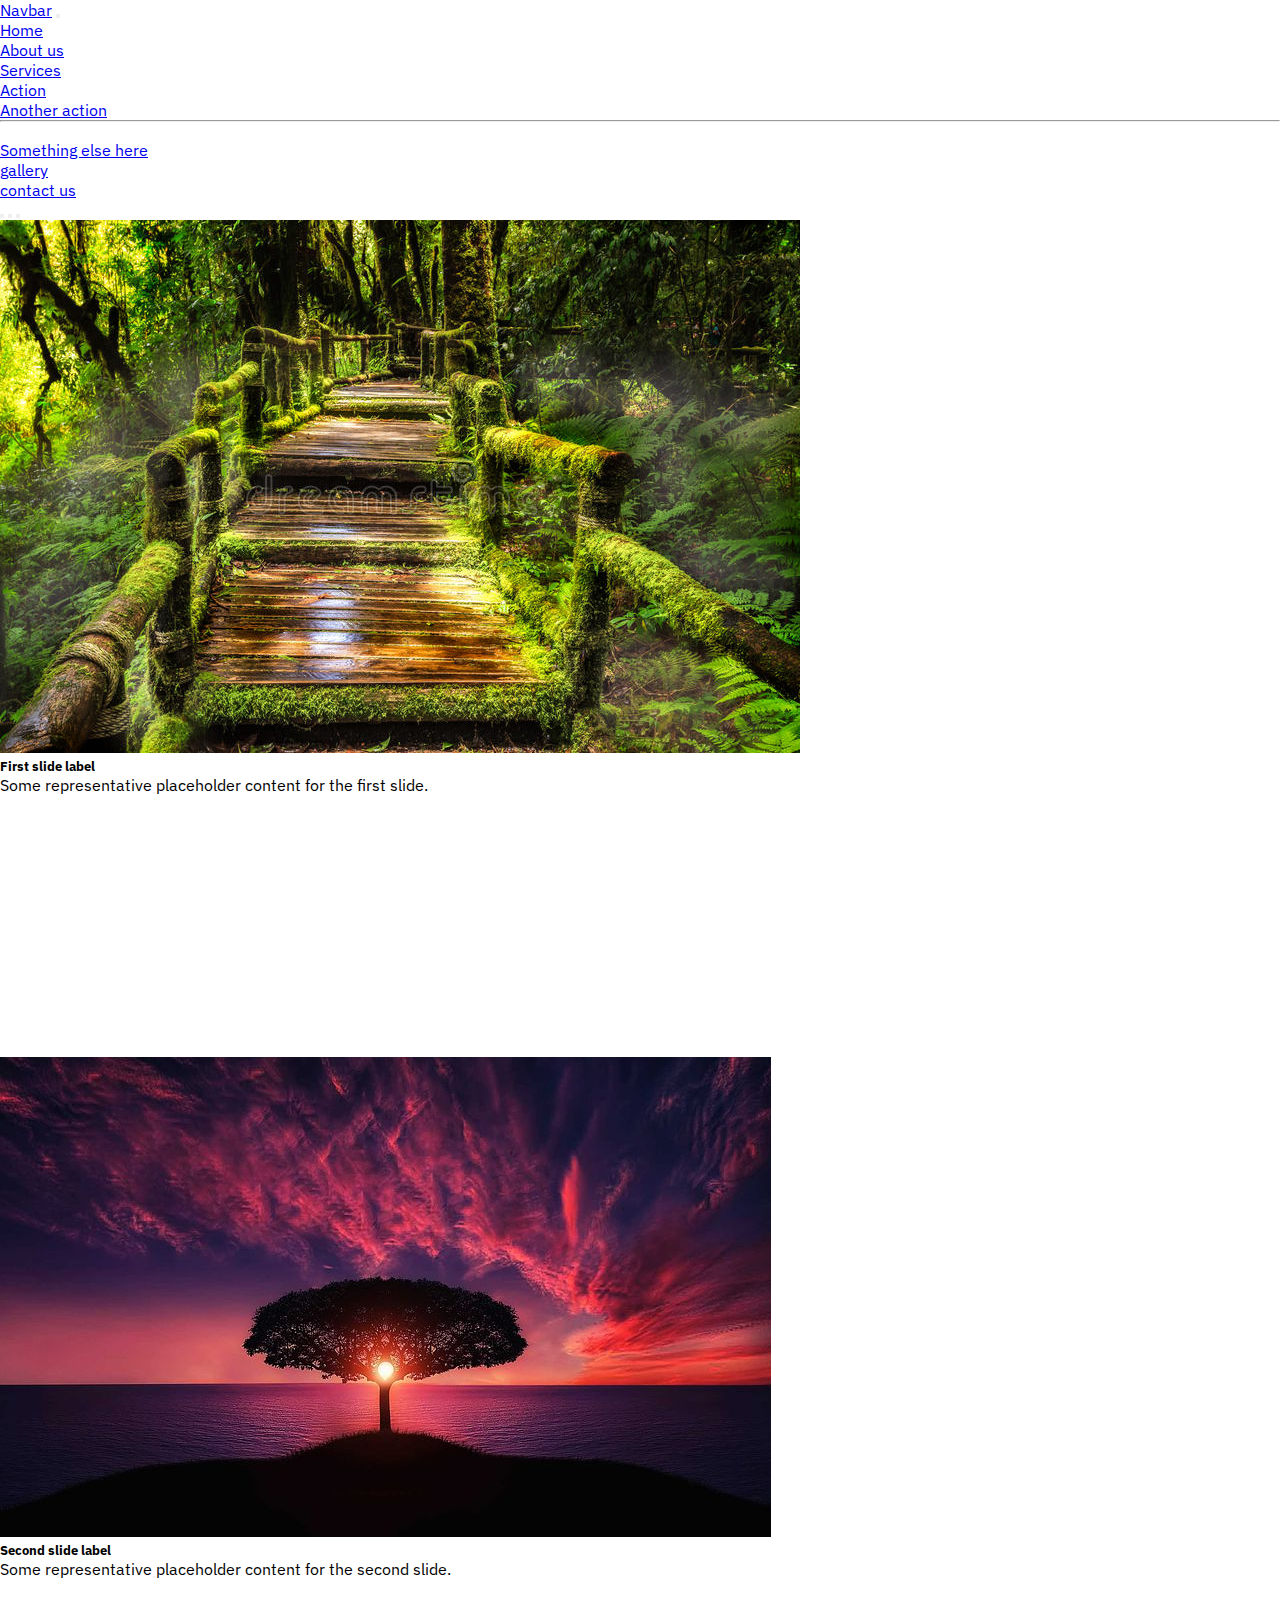
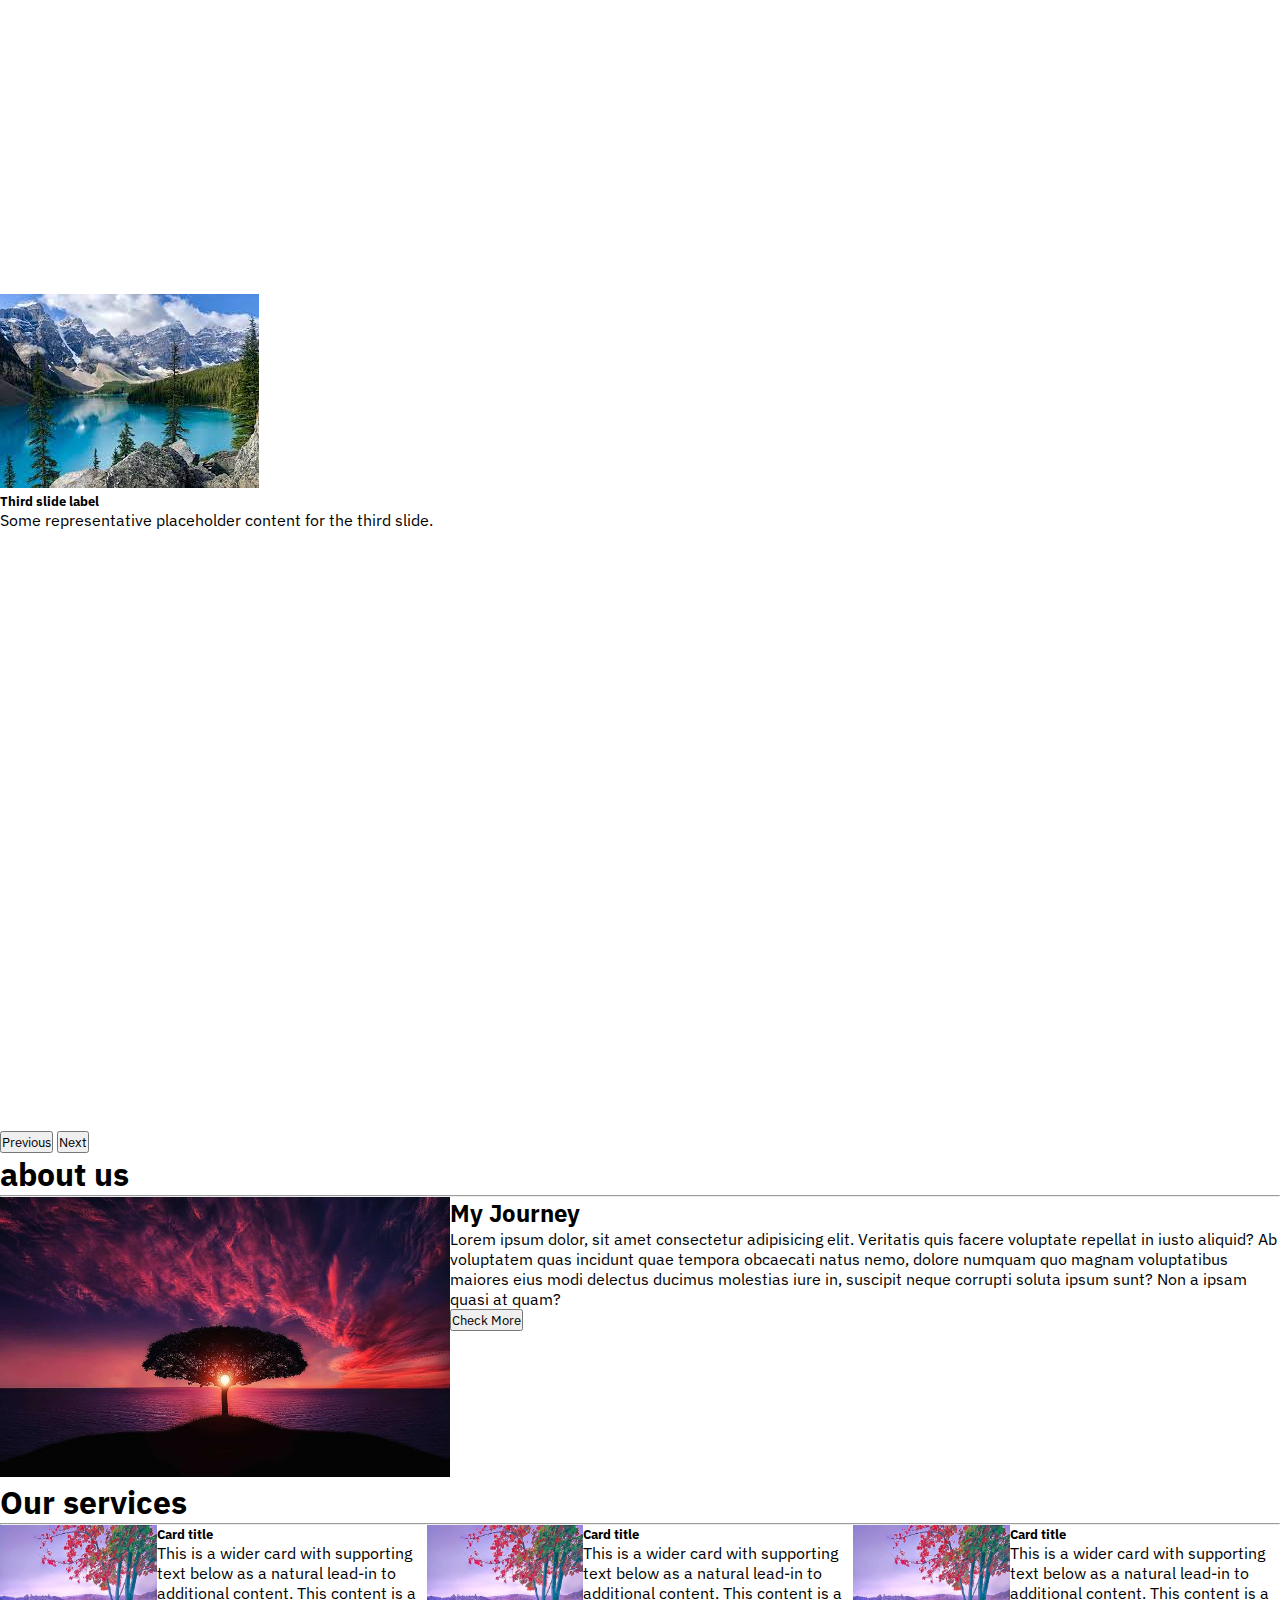
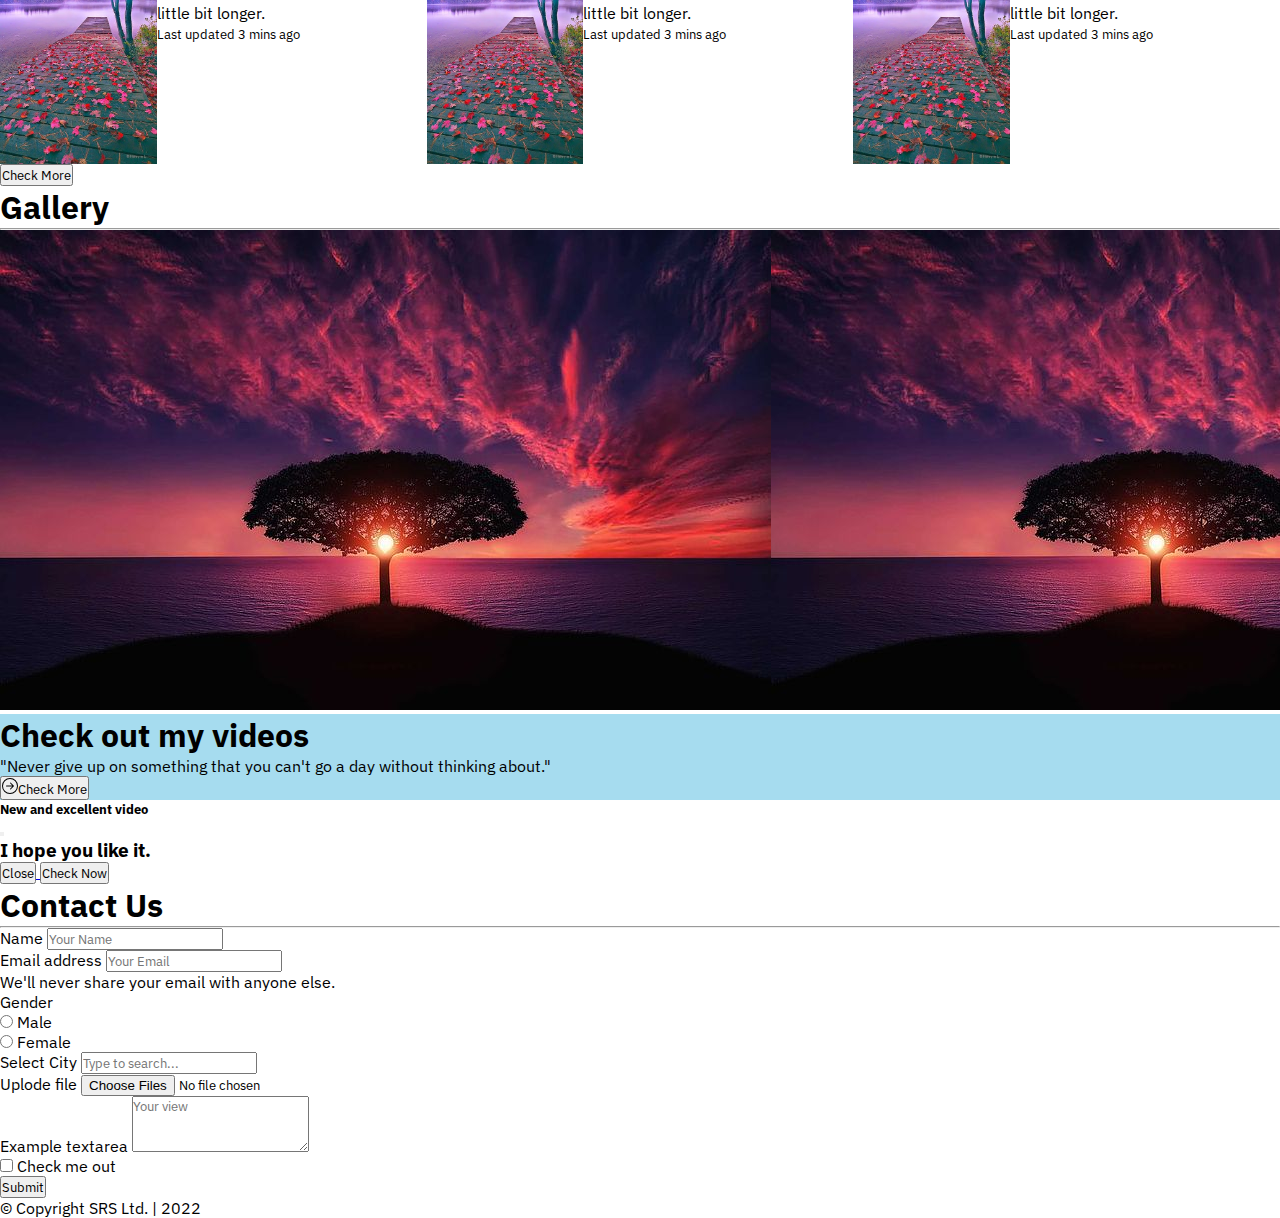
<file: index.html>
<!DOCTYPE html>
<html lang="en">

<head>
    <meta charset="UTF-8">
    <meta http-equiv="X-UA-Compatible" content="IE=edge">
    <meta name="viewport" content="width=device-width, initial-scale=1.0">
    <title>B5</title>
    <!-- css -->
    <link rel="stylesheet" href="css/style.css">
    <!-- Bootstrap CSS -->
    <link href="https://cdn.jsdelivr.net/npm/bootstrap@5.1.3/dist/css/bootstrap.min.css" rel="stylesheet"
        integrity="sha384-1BmE4kWBq78iYhFldvKuhfTAU6auU8tT94WrHftjDbrCEXSU1oBoqyl2QvZ6jIW3" crossorigin="anonymous">
    <!-- google-font -->
    <link rel="preconnect" href="https://fonts.googleapis.com">
    <link rel="preconnect" href="https://fonts.gstatic.com" crossorigin>
    <link href="https://fonts.googleapis.com/css2?family=IBM+Plex+Sans&family=Open+Sans&display=swap" rel="stylesheet">

</head>

<body>
    <nav class="navbar navbar-expand-lg navbar-light bg-light">
        <div class="container-fluid">
            <a class="navbar-brand text-capitalize" href="#">Navbar</a>
            <button class="navbar-toggler" type="button" data-bs-toggle="collapse"
                data-bs-target="#navbarSupportedContent" aria-controls="navbarSupportedContent" aria-expanded="false"
                aria-label="Toggle navigation">
                <span class="navbar-toggler-icon"></span>
            </button>
            <div class="collapse navbar-collapse" id="navbarSupportedContent">
                <ul class="navbar-nav ms-auto mb-2 mb-lg-0">
                    <li class="nav-item">
                        <a class="nav-link active" aria-current="page" href="index.html">Home</a>
                    </li>
                    <li class="nav-item">
                        <a class="nav-link text-capitalize" href="about.html">About us</a>
                    </li>
                    <li class="nav-item dropdown">
                        <a class="nav-link dropdown-toggle" href="#" id="navbarDropdown" role="button"
                            data-bs-toggle="dropdown" aria-expanded="false">
                            Services
                        </a>
                        <ul class="dropdown-menu" aria-labelledby="navbarDropdown">
                            <li><a class="dropdown-item" href="#">Action</a></li>
                            <li><a class="dropdown-item" href="#">Another action</a></li>
                            <li>
                                <hr class="dropdown-divider">
                            </li>
                            <li><a class="dropdown-item" href="#">Something else here</a></li>
                        </ul>
                    </li>
                    <li class="nav-item">
                        <a class="nav-link text-capitalize" href="gallery.html">gallery</a>
                    </li>
                    <li class="nav-item">
                        <a class="nav-link text-capitalize" href="contact.html">contact us</a>
                    </li>
                    <!-- <li class="nav-item">
                <a class="nav-link disabled">Disabled</a>
              </li> -->
                </ul>
                <!-- <form class="d-flex">
              <input class="form-control me-2" type="search" placeholder="Search" aria-label="Search">
              <button class="btn btn-outline-success" type="submit">Search</button>
            </form> -->
            </div>
        </div>
    </nav>

    <header>
        <div id="carouselExampleCaptions" class="carousel slide" data-bs-ride="carousel">
            <div class="carousel-indicators">
                <button type="button" data-bs-target="#carouselExampleCaptions" data-bs-slide-to="0" class="active"
                    aria-current="true" aria-label="Slide 1"></button>
                <button type="button" data-bs-target="#carouselExampleCaptions" data-bs-slide-to="1"
                    aria-label="Slide 2"></button>
                <button type="button" data-bs-target="#carouselExampleCaptions" data-bs-slide-to="2"
                    aria-label="Slide 3"></button>
            </div>
            <div class="carousel-inner">
                <div class="carousel-item active">
                    <img src="images/nature1.jpg" class="d-block w-100" alt="...">
                    <div class="carousel-caption d-md-block">
                        <h5>First slide label</h5>
                        <p>Some representative placeholder content for the first slide.</p>
                    </div>
                </div>
                <div class="carousel-item">
                    <img src="images/nature3.jpg" class="d-block w-100" alt="...">
                    <div class="carousel-caption d-md-block">
                        <h5>Second slide label</h5>
                        <p>Some representative placeholder content for the second slide.</p>
                    </div>
                </div>
                <div class="carousel-item">
                    <img src="images/nature2.jfif" class="d-block w-100" alt="...">
                    <div class="carousel-caption d-md-block">
                        <h5>Third slide label</h5>
                        <p>Some representative placeholder content for the third slide.</p>
                    </div>
                </div>
            </div>
            <button class="carousel-control-prev" type="button" data-bs-target="#carouselExampleCaptions"
                data-bs-slide="prev">
                <span class="carousel-control-prev-icon" aria-hidden="true"></span>
                <span class="visually-hidden">Previous</span>
            </button>
            <button class="carousel-control-next" type="button" data-bs-target="#carouselExampleCaptions"
                data-bs-slide="next">
                <span class="carousel-control-next-icon" aria-hidden="true"></span>
                <span class="visually-hidden">Next</span>
            </button>
        </div>
    </header>

    <!-- About us section -->

    <section class="main-heading my-5">
        <div class="text-center text-capitalize">
            <h1 class="display-5">about us</h1>
            <hr class="w-25 mx-auto" />
        </div>

        <div class="container">
            <div class="row my-5 mx-auto">
                <div class="col-lg-6 col-md-6 col-12 col-xxl-6">
                    <figure>
                        <img src="images/nature3.jpg" class="img-fluid about-image" alt="about img">
                    </figure>
                </div>
                <div
                    class="col-lg-6 col-md-6 col-12 col-xxl-6 d-flex justify-content-center align-items-start flex-column">
                    <h2>My Journey</h2>
                    <p>Lorem ipsum dolor, sit amet consectetur adipisicing elit. Veritatis quis facere voluptate
                        repellat in iusto aliquid? Ab voluptatem quas incidunt quae tempora obcaecati natus nemo, dolore
                        numquam quo magnam voluptatibus maiores eius modi delectus ducimus molestias iure in, suscipit
                        neque corrupti soluta ipsum sunt? Non a ipsam quasi at quam?</p>
                    <button type="button" class="btn btn-outline-info" data-bs-toggle="tooltip"
                        data-bs-placement="right" title="Who Am I">
                        Check More</button>
                </div>
            </div>

        </div>
    </section>
    <!-- about section end -->

    <!-- services section start -->
    <section class="main-heading my-5 bg-light pt-5 pb-1">
        <div class="text-center text-capitalize">
            <h1 class="display-5">Our services</h1>
            <hr class="w-25 mx-auto" />
        </div>

        <div class="container services">
            <div class="row my-5">
                <div class="col-md-4 col-10 mx-auto col-xxl-4">
                    <div class="card mb-3" style="max-width: 540px;">
                        <div class="row g-0">
                            <div class="col-md-4">
                                <img src="images/s1.jpg" class="img-fluid rounded-start" alt="...">
                            </div>
                            <div class="col-md-8">
                                <div class="card-body">
                                    <h5 class="card-title">Card title</h5>
                                    <p class="card-text">This is a wider card with supporting text below as a natural
                                        lead-in to additional content. This content is a little bit longer.</p>
                                    <p class="card-text"><small class="text-muted">Last updated 3 mins ago</small></p>
                                </div>
                            </div>
                        </div>
                    </div>
                </div>
                <div class="col-md-4 col-10 mx-auto col-xxl-4">
                    <div class="card mb-3" style="max-width: 540px;">
                        <div class="row g-0">
                            <div class="col-md-4">
                                <img src="images/s1.jpg" class="img-fluid rounded-start" alt="...">
                            </div>
                            <div class="col-md-8">
                                <div class="card-body">
                                    <h5 class="card-title">Card title</h5>
                                    <p class="card-text">This is a wider card with supporting text below as a natural
                                        lead-in to additional content. This content is a little bit longer.</p>
                                    <p class="card-text"><small class="text-muted">Last updated 3 mins ago</small></p>
                                </div>
                            </div>
                        </div>
                    </div>
                </div>
                <div class="col-md-4 col-10 mx-auto col-xxl-4">
                    <div class="card mb-3" style="max-width: 540px;">
                        <div class="row g-0">
                            <div class="col-md-4">
                                <img src="images/s1.jpg" class="img-fluid rounded-start" alt="...">
                            </div>
                            <div class="col-md-8">
                                <div class="card-body">
                                    <h5 class="card-title">Card title</h5>
                                    <p class="card-text">This is a wider card with supporting text below as a natural
                                        lead-in to additional content. This content is a little bit longer.</p>
                                    <p class="card-text"><small class="text-muted">Last updated 3 mins ago</small></p>
                                </div>
                            </div>
                        </div>
                    </div>
                </div>
            </div>
            <div class="xxl-12 text-center my-5">
                <button type="button" class="btn btn-outline-info" data-bs-toggle="tooltip" data-bs-placement="right"
                    title="Who Am I">Check More</button>
            </div>

        </div>

    </section>
    <!-- services part end -->

    <!-- gallery section start -->

    <section class="main-heading my-5 pt-5 pb-1">
        <div class="text-center text-capitalize">
            <h1 class="display-5">Gallery</h1>
            <hr class="w-25 mx-auto" />
        </div>

        <div class="container">
            <div class="row gy-2 my-5">
                <div class="col-md-4 col-10 col-xxl-4 mx-auto">
                    <figure>
                        <img src="images/nature3.jpg" alt="galler images" class="img-fluid">
                    </figure>
                </div>
                <div class="col-md-4 col-10 col-xxl-4 mx-auto">
                    <figure>
                        <img src="images/nature3.jpg" alt="galler images" class="img-fluid">
                    </figure>
                </div>
                <div class="col-md-4 col-10 col-xxl-4 mx-auto">
                    <figure>
                        <img src="images/nature3.jpg" alt="galler images" class="img-fluid">
                    </figure>
                </div>
                <div class="col-md-4 col-10 col-xxl-4 mx-auto">
                    <figure>
                        <img src="images/nature3.jpg" alt="galler images" class="img-fluid">
                    </figure>
                </div>
                <div class="col-md-4 col-10 col-xxl-4 mx-auto">
                    <figure>
                        <img src="images/nature3.jpg" alt="galler images" class="img-fluid">
                    </figure>
                </div>
                <div class="col-md-4 col-10 col-xxl-4 mx-auto">
                    <figure>
                        <img src="images/nature3.jpg" alt="galler images" class="img-fluid">
                    </figure>
                </div>
                <div class="col-md-4 col-10 col-xxl-4 mx-auto">
                    <figure>
                        <img src="images/nature3.jpg" alt="galler images" class="img-fluid">
                    </figure>
                </div>
                <div class="col-md-4 col-10 col-xxl-4 mx-auto">
                    <figure>
                        <img src="images/nature3.jpg" alt="galler images" class="img-fluid">
                    </figure>
                </div>
                <div class="col-md-4 col-10 col-xxl-4 mx-auto">
                    <figure>
                        <img src="images/nature3.jpg" alt="galler images" class="img-fluid">
                    </figure>
                </div>

            </div>
        </div>
    </section>

    <!-- gallery section end -->

    <!--check videos section start-->
    <section class="main-heading my-5 py-2 video-style">
        <div class="container-fluid">
            <div class="row">
                <div class="col-xxl-12 col-12 py-5 text-center">
                    <h1 class="text-white">Check out my videos</h1>
                    <p>"Never give up on something that you can't go a day without thinking about."</p>

                    <!-- <button type="button" class="btn btn-outline-light" data-bs-toggle="tooltip"
                            data-bs-placement="right" title="More Videos"> -->
                    <button type="button" class="btn btn-outline-light" data-bs-toggle="modal"
                        data-bs-target="#exampleModal">

                        <svg xmlns="http://www.w3.org/2000/svg" width="16" height="16" fill="currentColor"
                            class="bi bi-arrow-right-circle me-1" viewBox="0 0 16 16">
                            <path fill-rule="evenodd"
                                d="M1 8a7 7 0 1 0 14 0A7 7 0 0 0 1 8zm15 0A8 8 0 1 1 0 8a8 8 0 0 1 16 0zM4.5 7.5a.5.5 0 0 0 0 1h5.793l-2.147 2.146a.5.5 0 0 0 .708.708l3-3a.5.5 0 0 0 0-.708l-3-3a.5.5 0 1 0-.708.708L10.293 7.5H4.5z" />
                        </svg>Check More</button>

                </div>
            </div>
        </div>
    </section>

    <!-- Modal -->
    <div class="modal fade" id="exampleModal" tabindex="-1" aria-labelledby="exampleModalLabel" aria-hidden="true">
        <div class="modal-dialog modal-dialog-centered">
            <div class="modal-content">
                <div class="modal-header">
                    <h5 class="modal-title" id="exampleModalLabel">New and excellent video</h5>
                    <button type="button" class="btn-close" data-bs-dismiss="modal" aria-label="Close"></button>
                </div>
                <div class="modal-body">
                    <h3>I hope you like it.</h3>
                </div>
                <div class="modal-footer">
                    <button type="button" class="btn btn-secondary" data-bs-dismiss="modal">Close</button><a href="#"
                        target="_blank">
                        <button type="button" class="btn btn-primary">Check Now</button></a>
                </div>
            </div>
        </div>
    </div>
    <!-- check videos section end -->

    <!-- contact us section start -->

    <section class="main-heading my-5 pt-5 pb-1">
        <div class="text-center text-capitalize">
            <h1 class="display-5">Contact Us</h1>
            <hr class="w-25 mx-auto" />
        </div>
        <div class="container">
            <div class="row">
                <div class="col-xxl-8 col-10 col-md-8 mx-auto">
                    <form>
                        <div class="mb-3">
                            <label for="exampleInputPassword1" class="form-label">Name</label>
                            <input type="name" class="form-control" id="exampleInputPassword1" placeholder="Your Name" required>
                        </div>
                        <div class="mb-3">
                            <label for="exampleInputEmail1" class="form-label">Email address</label>
                            <input type="email" class="form-control" id="exampleInputEmail1"
                                aria-describedby="emailHelp" placeholder="Your Email" required>
                            <div id="emailHelp" class="form-text">We'll never share your email with anyone else.</div>
                        </div>
                        
                        <div class="mb-3">
                            <label class="pe-4">Gender</label>
                            <div class="form-check form-check-inline">
                                <input class="form-check-input" type="radio" name="inlineRadioOptions" id="inlineRadio1" value="option1">
                                <label class="form-check-label" for="inlineRadio1">Male</label>
                              </div>
                              <div class="form-check form-check-inline">
                                <input class="form-check-input" type="radio" name="inlineRadioOptions" id="inlineRadio2" value="option2">
                                <label class="form-check-label" for="inlineRadio2">Female</label>
                              </div>
                              
                        </div>
                        <div class="mb-3">
                            <label for="exampleDataList" class="form-label">Select City</label>
                            <input class="form-control" list="datalistOptions" id="exampleDataList"
                                placeholder="Type to search..." required>
                            <datalist id="datalistOptions">
                                <option value="San Francisco"></option>
                                <option value="New York"></option>
                                <option value="Seattle"></option>
                                <option value="Los Angeles"></option>
                                <option value="Chicago"></option>
                            </datalist>
                        </div>
                        <div class="mb-3">
                            <label for="formFileMultiple" class="form-label">Uplode file</label>
                            <input class="form-control" type="file" id="formFileMultiple" placeholder="choose file" multiple required>
                          </div>
                        <div class="mb-3">
                            <label for="exampleFormControlTextarea1" class="form-label">Example textarea</label>
                            <textarea class="form-control" id="exampleFormControlTextarea1" rows="3" placeholder="Your view"></textarea>
                        </div>
                        <div class="mb-3 form-check">
                            <input type="checkbox" class="form-check-input" id="exampleCheck1" required>
                            <label class="form-check-label" for="exampleCheck1">Check me out</label>
                        </div>
                        <button type="submit" class="btn btn-primary">Submit</button>
                    </form>
                </div>
            </div>
        </div>
    </section>
    <!-- contact us section end -->

    <!-- footer start -->
    <footer class="bg-secondary text-white text-center">
        <p>&copy; Copyright SRS Ltd. | 2022</p>

    </footer>


    <!-- Option 1: Bootstrap Bundle with Popper -->
    <script src="https://cdn.jsdelivr.net/npm/bootstrap@5.1.3/dist/js/bootstrap.bundle.min.js"
        integrity="sha384-ka7Sk0Gln4gmtz2MlQnikT1wXgYsOg+OMhuP+IlRH9sENBO0LRn5q+8nbTov4+1p" crossorigin="anonymous">
    </script>

    <!-- Option 2: Separate Popper and Bootstrap JS -->
    <!--
    <script src="https://cdn.jsdelivr.net/npm/@popperjs/core@2.10.2/dist/umd/popper.min.js" integrity="sha384-7+zCNj/IqJ95wo16oMtfsKbZ9ccEh31eOz1HGyDuCQ6wgnyJNSYdrPa03rtR1zdB" crossorigin="anonymous"></script>
    <script src="https://cdn.jsdelivr.net/npm/bootstrap@5.1.3/dist/js/bootstrap.min.js" integrity="sha384-QJHtvGhmr9XOIpI6YVutG+2QOK9T+ZnN4kzFN1RtK3zEFEIsxhlmWl5/YESvpZ13" crossorigin="anonymous"></script>
    -->

    <script type="text/javascript">
        var tooltipTriggerList = [].slice.call(document.querySelectorAll('[data-bs-toggle="tooltip"]'))
        var tooltipList = tooltipTriggerList.map(function (tooltipTriggerEl) {
            return new bootstrap.Tooltip(tooltipTriggerEl)
        })
    </script>

</body>

</html>
</file>
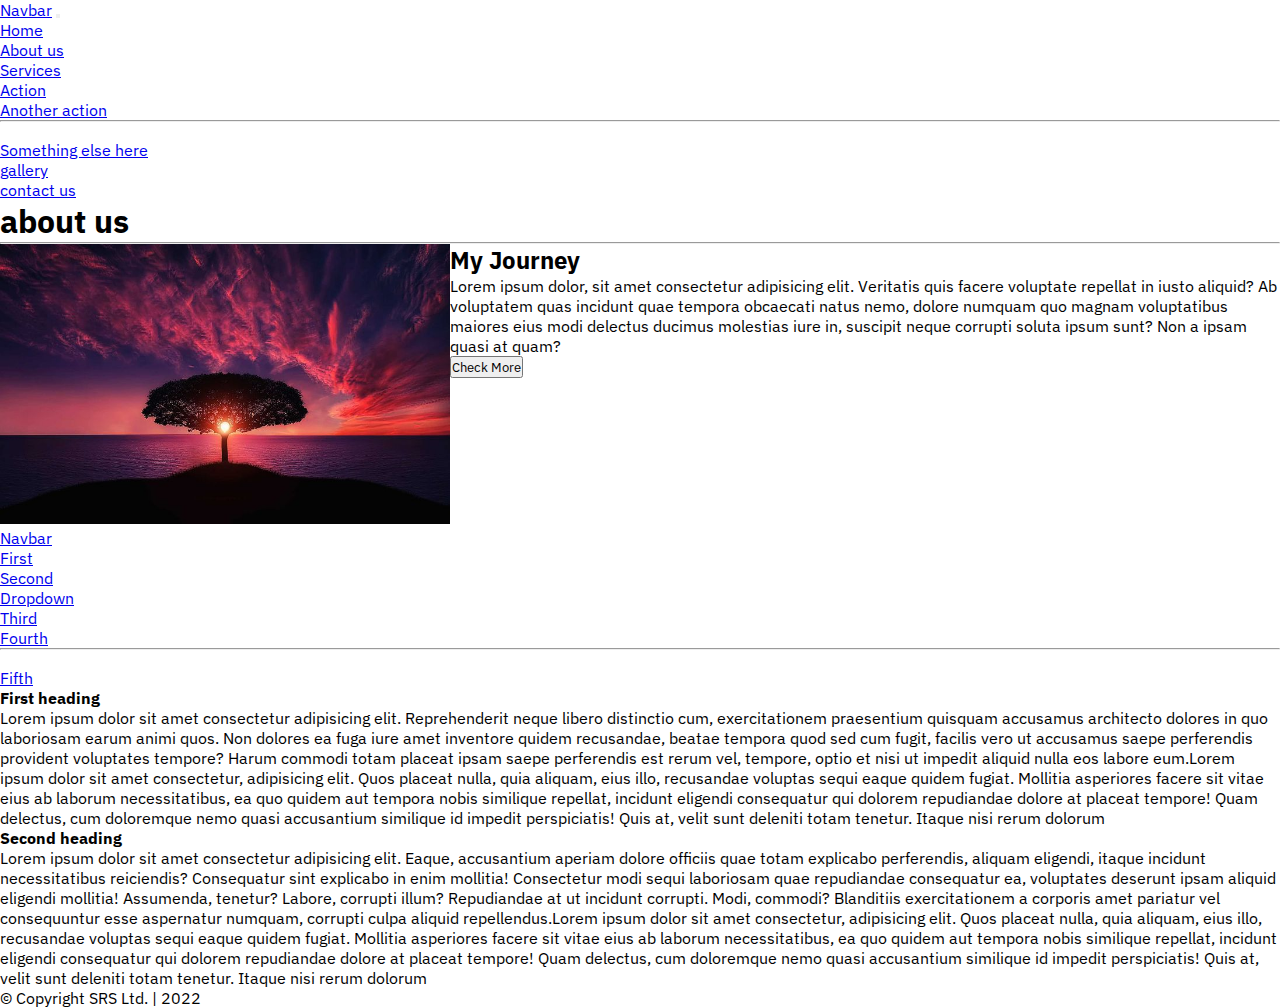
<file: about.html>
<!DOCTYPE html>
<html lang="en">

<head>
    <meta charset="UTF-8">
    <meta http-equiv="X-UA-Compatible" content="IE=edge">
    <meta name="viewport" content="width=device-width, initial-scale=1.0">
    <title>B5</title>
    <!-- css -->
    <link rel="stylesheet" href="css/style.css">
    <!-- Bootstrap CSS -->
    <link href="https://cdn.jsdelivr.net/npm/bootstrap@5.1.3/dist/css/bootstrap.min.css" rel="stylesheet"
        integrity="sha384-1BmE4kWBq78iYhFldvKuhfTAU6auU8tT94WrHftjDbrCEXSU1oBoqyl2QvZ6jIW3" crossorigin="anonymous">
    <!-- google-font -->
    <link rel="preconnect" href="https://fonts.googleapis.com">
    <link rel="preconnect" href="https://fonts.gstatic.com" crossorigin>
    <link href="https://fonts.googleapis.com/css2?family=IBM+Plex+Sans&family=Open+Sans&display=swap" rel="stylesheet">

</head>

<body>
    <nav class="navbar navbar-expand-lg navbar-light bg-light">
        <div class="container-fluid">
            <a class="navbar-brand text-capitalize" href="#">Navbar</a>
            <button class="navbar-toggler" type="button" data-bs-toggle="collapse"
                data-bs-target="#navbarSupportedContent" aria-controls="navbarSupportedContent" aria-expanded="false"
                aria-label="Toggle navigation">
                <span class="navbar-toggler-icon"></span>
            </button>
            <div class="collapse navbar-collapse" id="navbarSupportedContent">
                <ul class="navbar-nav ms-auto mb-2 mb-lg-0">
                    <li class="nav-item">
                        <a class="nav-link" href="index.html">Home</a>
                    </li>
                    <li class="nav-item">
                        <a class="nav-link  active text-capitalize" aria-current="page" href="about.html">About us</a>
                    </li>
                    <li class="nav-item dropdown">
                        <a class="nav-link dropdown-toggle" href="#" id="navbarDropdown" role="button"
                            data-bs-toggle="dropdown" aria-expanded="false">
                            Services
                        </a>
                        <ul class="dropdown-menu" aria-labelledby="navbarDropdown">
                            <li><a class="dropdown-item" href="#">Action</a></li>
                            <li><a class="dropdown-item" href="#">Another action</a></li>
                            <li>
                                <hr class="dropdown-divider">
                            </li>
                            <li><a class="dropdown-item" href="#">Something else here</a></li>
                        </ul>
                    </li>
                    <li class="nav-item">
                        <a class="nav-link text-capitalize" href="gallery.html">gallery</a>
                    </li>
                    <li class="nav-item">
                        <a class="nav-link text-capitalize" href="contact.html">contact us</a>
                    </li>
                    <!-- <li class="nav-item">
                <a class="nav-link disabled">Disabled</a>
              </li> -->
                </ul>
            </div>
        </div>
    </nav>


    <!-- About us section -->

    <section class="main-heading my-5">
        <div class="text-center text-capitalize">
            <h1 class="display-5">about us</h1>
            <hr class="w-25 mx-auto" />
        </div>

        <div class="container">
            <div class="row my-5">
                <div class="col-lg-6 col-md-6 col-12 col-xxl-6">
                    <figure>
                        <img src="images/nature3.jpg" class="img-fluid about-image" alt="about img">
                    </figure>
                </div>
                <div
                    class="col-lg-6 col-md-6 col-12 col-xxl-6 d-flex justify-content-center align-items-start flex-column">
                    <h2>My Journey</h2>
                    <p>Lorem ipsum dolor, sit amet consectetur adipisicing elit. Veritatis quis facere voluptate
                        repellat in iusto aliquid? Ab voluptatem quas incidunt quae tempora obcaecati natus nemo, dolore
                        numquam quo magnam voluptatibus maiores eius modi delectus ducimus molestias iure in, suscipit
                        neque corrupti soluta ipsum sunt? Non a ipsam quasi at quam?</p>
                    <button type="button" class="btn btn-outline-info" data-bs-toggle="tooltip"
                        data-bs-placement="right" title="Who Am I">
                        Check More</button>
                </div>
            </div>

            <div class="container">
                <div class="row">
                    <div id="navbar-example" style="position: relative;">
                        <nav id="navbar-example2" class="navbar navbar-light bg-light px-3">
                            <a class="navbar-brand" href="#">Navbar</a>
                            <ul class="nav nav-pills">
                                <li class="nav-item">
                                    <a class="nav-link" href="#scrollspyHeading1">First</a>
                                </li>
                                <li class="nav-item">
                                    <a class="nav-link" href="#scrollspyHeading2">Second</a>
                                </li>
                                <li class="nav-item dropdown">
                                    <a class="nav-link dropdown-toggle" data-bs-toggle="dropdown" href="#" role="button"
                                        aria-expanded="false">Dropdown</a>
                                    <ul class="dropdown-menu">
                                        <li><a class="dropdown-item" href="#scrollspyHeading3">Third</a></li>
                                        <li><a class="dropdown-item" href="#scrollspyHeading4">Fourth</a></li>
                                        <li>
                                            <hr class="dropdown-divider">
                                        </li>
                                        <li><a class="dropdown-item" href="#scrollspyHeading5">Fifth</a></li>
                                    </ul>
                                </li>
                            </ul>
                        </nav>
                        <div data-bs-spy="scroll" data-bs-target="#navbar-example2" data-bs-offset="0"
                            style="height: 300px; overflow-y: scroll;" class="scrollspy-example" tabindex="0">
                            <h4 id="scrollspyHeading1">First heading</h4>
                            <p>Lorem ipsum dolor sit amet consectetur adipisicing elit. Reprehenderit neque libero
                                distinctio cum, exercitationem praesentium quisquam accusamus architecto dolores in quo
                                laboriosam earum animi quos. Non dolores ea fuga iure amet inventore quidem recusandae,
                                beatae tempora quod sed cum fugit, facilis vero ut accusamus saepe perferendis provident
                                voluptates tempore? Harum commodi totam placeat ipsam saepe perferendis est rerum vel,
                                tempore, optio et nisi ut impedit aliquid nulla eos labore eum.Lorem ipsum dolor sit
                                amet
                                consectetur, adipisicing elit. Quos placeat nulla, quia aliquam, eius illo, recusandae
                                voluptas sequi eaque quidem fugiat. Mollitia asperiores facere sit vitae eius ab laborum
                                necessitatibus, ea quo quidem aut tempora nobis similique repellat, incidunt eligendi
                                consequatur qui dolorem repudiandae dolore at placeat tempore! Quam delectus, cum
                                doloremque
                                nemo quasi accusantium similique id impedit perspiciatis! Quis at, velit sunt deleniti
                                totam
                                tenetur. Itaque nisi rerum dolorum</p>
                            <h4 id="scrollspyHeading2">Second heading</h4>
                            <p>Lorem ipsum dolor sit amet consectetur adipisicing elit. Eaque, accusantium aperiam
                                dolore
                                officiis quae totam explicabo perferendis, aliquam eligendi, itaque incidunt
                                necessitatibus
                                reiciendis? Consequatur sint explicabo in enim mollitia! Consectetur modi sequi
                                laboriosam
                                quae repudiandae consequatur ea, voluptates deserunt ipsam aliquid eligendi mollitia!
                                Assumenda, tenetur? Labore, corrupti illum? Repudiandae at ut incidunt corrupti. Modi,
                                commodi? Blanditiis exercitationem a corporis amet pariatur vel consequuntur esse
                                aspernatur
                                numquam, corrupti culpa aliquid repellendus.Lorem ipsum dolor sit amet consectetur,
                                adipisicing elit. Quos placeat nulla, quia aliquam, eius illo, recusandae voluptas sequi
                                eaque quidem fugiat. Mollitia asperiores facere sit vitae eius ab laborum
                                necessitatibus, ea
                                quo quidem aut tempora nobis similique repellat, incidunt eligendi consequatur qui
                                dolorem
                                repudiandae dolore at placeat tempore! Quam delectus, cum doloremque nemo quasi
                                accusantium
                                similique id impedit perspiciatis! Quis at, velit sunt deleniti totam tenetur. Itaque
                                nisi
                                rerum dolorum</p>
                            <h4 id="scrollspyHeading3">Third heading</h4>
                            <p>Lorem ipsum dolor sit amet consectetur adipisicing elit. Aut at animi ipsam deserunt
                                quibusdam quaerat tempora necessitatibus, temporibus quae repudiandae, provident aperiam
                                quis illo maxime architecto modi doloremque incidunt odit. Quam excepturi maiores
                                dolorum
                                obcaecati modi, maxime nisi earum, eaque hic ipsam saepe cumque sed! Labore ipsam
                                dolores
                                amet inventore fugiat est quod perferendis dolor quasi, accusantium blanditiis aliquam
                                possimus beatae iste sapiente hic. Temporibus laboriosam dolor distinctio. Natus,
                                quod!Lorem
                                ipsum dolor sit amet consectetur, adipisicing elit. Quos placeat nulla, quia aliquam,
                                eius
                                illo, recusandae voluptas sequi eaque quidem fugiat. Mollitia asperiores facere sit
                                vitae
                                eius ab laborum necessitatibus, ea quo quidem aut tempora nobis similique repellat,
                                incidunt
                                eligendi consequatur qui dolorem repudiandae dolore at placeat tempore! Quam delectus,
                                cum
                                doloremque nemo quasi accusantium similique id impedit perspiciatis! Quis at, velit sunt
                                deleniti totam tenetur. Itaque nisi rerum dolorum</p>
                            <h4 id="scrollspyHeading4">Fourth heading</h4>
                            <p>Lorem ipsum dolor sit amet consectetur, adipisicing elit. Quos placeat nulla, quia
                                aliquam,
                                eius illo, recusandae voluptas sequi eaque quidem fugiat. Mollitia asperiores facere sit
                                vitae eius ab laborum necessitatibus, ea quo quidem aut tempora nobis similique
                                repellat,
                                incidunt eligendi consequatur qui dolorem repudiandae dolore at placeat tempore! Quam
                                delectus, cum doloremque nemo quasi accusantium similique id impedit perspiciatis! Quis
                                at,
                                velit sunt deleniti totam tenetur. Itaque nisi rerum dolorum.Lorem ipsum dolor sit amet
                                consectetur, adipisicing elit. Quos placeat nulla, quia aliquam, eius illo, recusandae
                                voluptas sequi eaque quidem fugiat. Mollitia asperiores facere sit vitae eius ab laborum
                                necessitatibus, ea quo quidem aut tempora nobis similique repellat, incidunt eligendi
                                consequatur qui dolorem repudiandae dolore at placeat tempore! Quam delectus, cum
                                doloremque
                                nemo quasi accusantium similique id impedit perspiciatis! Quis at, velit sunt deleniti
                                totam
                                tenetur. Itaque nisi rerum dolorum</p>
                            <h4 id="scrollspyHeading5">Fifth heading</h4>
                            <p>Lorem ipsum dolor sit, amet consectetur adipisicing elit. Vel, expedita ducimus quae vero
                                aut
                                dolore dolorum odit, libero sit accusamus non doloribus. Quibusdam, eum aliquid
                                excepturi
                                aperiam reiciendis quaerat adipisci nesciunt similique corporis sint, deserunt
                                consequatur
                                blanditiis, iste sit eaque quia cumque porro. Blanditiis dignissimos eaque temporibus.
                                Explicabo, ratione cum. Inventore reiciendis enim beatae nobis eligendi omnis officia
                                sit
                                itaque architecto, laboriosam totam pariatur natus, nisi amet voluptatem tempore
                                minima.Lorem ipsum dolor sit amet consectetur, adipisicing elit. Quos placeat nulla,
                                quia
                                aliquam, eius illo, recusandae voluptas sequi eaque quidem fugiat. Mollitia asperiores
                                facere sit vitae eius ab laborum necessitatibus, ea quo quidem aut tempora nobis
                                similique
                                repellat, incidunt eligendi consequatur qui dolorem repudiandae dolore at placeat
                                tempore!
                                Quam delectus, cum doloremque nemo quasi accusantium similique id impedit perspiciatis!
                                Quis
                                at, velit sunt deleniti totam tenetur. Itaque nisi rerum dolorum</p>
                        </div>
                    </div>
                </div>
            </div>

        </div>
    </section>
    <!-- about section end -->






    <!-- footer start -->
    <footer class="bg-secondary text-white text-center">
        <p>&copy; Copyright SRS Ltd. | 2022</p>

    </footer>


    <!-- Option 1: Bootstrap Bundle with Popper -->
    <script src="https://cdn.jsdelivr.net/npm/bootstrap@5.1.3/dist/js/bootstrap.bundle.min.js"
        integrity="sha384-ka7Sk0Gln4gmtz2MlQnikT1wXgYsOg+OMhuP+IlRH9sENBO0LRn5q+8nbTov4+1p" crossorigin="anonymous">
    </script>

    <!-- Option 2: Separate Popper and Bootstrap JS -->
    <!--
    <script src="https://cdn.jsdelivr.net/npm/@popperjs/core@2.10.2/dist/umd/popper.min.js" integrity="sha384-7+zCNj/IqJ95wo16oMtfsKbZ9ccEh31eOz1HGyDuCQ6wgnyJNSYdrPa03rtR1zdB" crossorigin="anonymous"></script>
    <script src="https://cdn.jsdelivr.net/npm/bootstrap@5.1.3/dist/js/bootstrap.min.js" integrity="sha384-QJHtvGhmr9XOIpI6YVutG+2QOK9T+ZnN4kzFN1RtK3zEFEIsxhlmWl5/YESvpZ13" crossorigin="anonymous"></script>
    -->

    <script type="text/javascript">
        var tooltipTriggerList = [].slice.call(document.querySelectorAll('[data-bs-toggle="tooltip"]'))
        var tooltipList = tooltipTriggerList.map(function (tooltipTriggerEl) {
            return new bootstrap.Tooltip(tooltipTriggerEl)
        })

        var scrollSpy = new bootstrap.ScrollSpy(document.body, {
            target: '#navbar-example2'
        })
    </script>

</body>

</html>
</file>
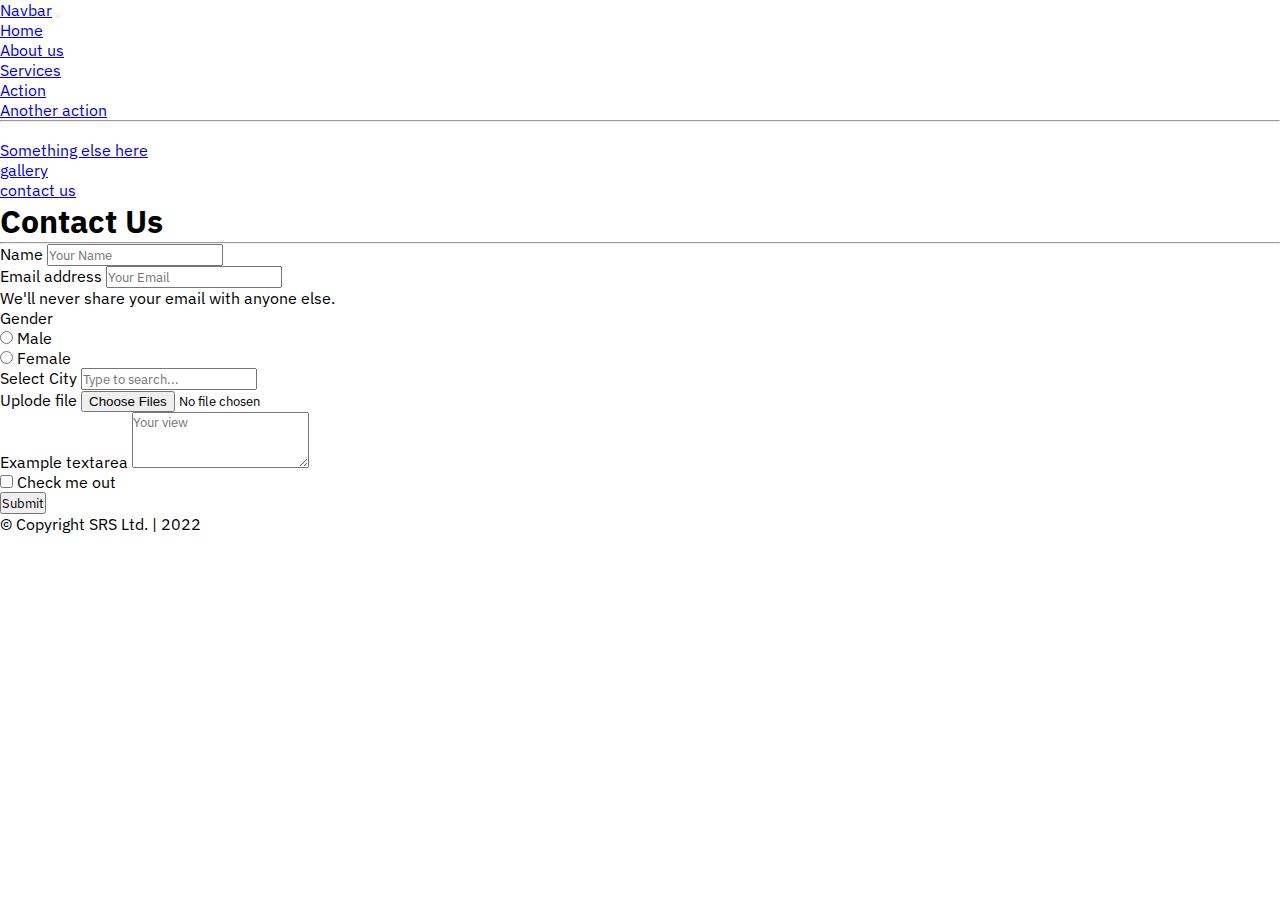
<file: contact.html>
<!DOCTYPE html>
<html lang="en">

<head>
    <meta charset="UTF-8">
    <meta http-equiv="X-UA-Compatible" content="IE=edge">
    <meta name="viewport" content="width=device-width, initial-scale=1.0">
    <title>B5</title>
    <!-- css -->
    <link rel="stylesheet" href="css/style.css">
    <!-- Bootstrap CSS -->
    <link href="https://cdn.jsdelivr.net/npm/bootstrap@5.1.3/dist/css/bootstrap.min.css" rel="stylesheet"
        integrity="sha384-1BmE4kWBq78iYhFldvKuhfTAU6auU8tT94WrHftjDbrCEXSU1oBoqyl2QvZ6jIW3" crossorigin="anonymous">
    <!-- google-font -->
    <link rel="preconnect" href="https://fonts.googleapis.com">
    <link rel="preconnect" href="https://fonts.gstatic.com" crossorigin>
    <link href="https://fonts.googleapis.com/css2?family=IBM+Plex+Sans&family=Open+Sans&display=swap" rel="stylesheet">

</head>

<body>
    <nav class="navbar navbar-expand-lg navbar-light bg-light">
        <div class="container-fluid">
            <a class="navbar-brand text-capitalize" href="#">Navbar</a>
            <button class="navbar-toggler" type="button" data-bs-toggle="collapse"
                data-bs-target="#navbarSupportedContent" aria-controls="navbarSupportedContent" aria-expanded="false"
                aria-label="Toggle navigation">
                <span class="navbar-toggler-icon"></span>
            </button>
            <div class="collapse navbar-collapse" id="navbarSupportedContent">
                <ul class="navbar-nav ms-auto mb-2 mb-lg-0">
                    <li class="nav-item">
                        <a class="nav-link" aria-current="page" href="index.html">Home</a>
                    </li>
                    <li class="nav-item">
                        <a class="nav-link text-capitalize" href="about.html">About us</a>
                    </li>
                    <li class="nav-item dropdown">
                        <a class="nav-link dropdown-toggle" href="#" id="navbarDropdown" role="button"
                            data-bs-toggle="dropdown" aria-expanded="false">
                            Services
                        </a>
                        <ul class="dropdown-menu" aria-labelledby="navbarDropdown">
                            <li><a class="dropdown-item" href="#">Action</a></li>
                            <li><a class="dropdown-item" href="#">Another action</a></li>
                            <li>
                                <hr class="dropdown-divider">
                            </li>
                            <li><a class="dropdown-item" href="#">Something else here</a></li>
                        </ul>
                    </li>
                    <li class="nav-item">
                        <a class="nav-link text-capitalize" href="gallery.html">gallery</a>
                    </li>
                    <li class="nav-item">
                        <a class="nav-link text-capitalize active" href="contact.html">contact us</a>
                    </li>
                    <!-- <li class="nav-item">
                <a class="nav-link disabled">Disabled</a>
              </li> -->
                </ul>
                <!-- <form class="d-flex">
              <input class="form-control me-2" type="search" placeholder="Search" aria-label="Search">
              <button class="btn btn-outline-success" type="submit">Search</button>
            </form> -->
            </div>
        </div>
    </nav>


<!-- contact us section start -->

<section class="main-heading my-5 pt-5 pb-1">
    <div class="text-center text-capitalize">
        <h1 class="display-5">Contact Us</h1>
        <hr class="w-25 mx-auto" />
    </div>
    <div class="container">
        <div class="row">
            <div class="col-xxl-8 col-10 col-md-8 mx-auto">
                <form>
                    <div class="mb-3">
                        <label for="exampleInputPassword1" class="form-label">Name</label>
                        <input type="name" class="form-control" id="exampleInputPassword1" placeholder="Your Name" required >
                    </div>
                    <div class="mb-3">
                        <label for="exampleInputEmail1" class="form-label">Email address</label>
                        <input type="email" class="form-control" id="exampleInputEmail1"
                            aria-describedby="emailHelp" placeholder="Your Email" required>
                        <div id="emailHelp" class="form-text">We'll never share your email with anyone else.</div>
                    </div>
                    
                    <div class="mb-3">
                        <label class="pe-4">Gender</label>
                        <div class="form-check form-check-inline">
                            <input class="form-check-input" type="radio" name="inlineRadioOptions" id="inlineRadio1" value="option1">
                            <label class="form-check-label" for="inlineRadio1">Male</label>
                          </div>
                          <div class="form-check form-check-inline">
                            <input class="form-check-input" type="radio" name="inlineRadioOptions" id="inlineRadio2" value="option2">
                            <label class="form-check-label" for="inlineRadio2">Female</label>
                          </div>
                          
                    </div>
                    <div class="mb-3">
                        <label for="exampleDataList" class="form-label">Select City</label>
                        <input class="form-control" list="datalistOptions" id="exampleDataList"
                            placeholder="Type to search..." required>
                        <datalist id="datalistOptions">
                            <option value="San Francisco"></option>
                            <option value="New York"></option>
                            <option value="Seattle"></option>
                            <option value="Los Angeles"></option>
                            <option value="Chicago"></option>
                        </datalist>
                    </div>
                    <div class="mb-3">
                        <label for="formFileMultiple" class="form-label">Uplode file</label>
                        <input class="form-control" type="file" id="formFileMultiple" placeholder="choose file" multiple>
                      </div>
                    <div class="mb-3">
                        <label for="exampleFormControlTextarea1" class="form-label">Example textarea</label>
                        <textarea class="form-control" id="exampleFormControlTextarea1" rows="3" placeholder="Your view"></textarea>
                    </div>
                    <div class="mb-3 form-check">
                        <input type="checkbox" class="form-check-input" id="exampleCheck1" required>
                        <label class="form-check-label" for="exampleCheck1">Check me out</label>
                    </div>
                    <button type="submit" class="btn btn-primary">Submit</button>
                </form>
            </div>
        </div>
    </div>
</section>
<!-- contact us section end -->

<!-- footer start -->
<footer class="bg-secondary text-white text-center">
    <p>&copy; Copyright SRS Ltd. | 2022</p>

</footer>


<!-- Option 1: Bootstrap Bundle with Popper -->
<script src="https://cdn.jsdelivr.net/npm/bootstrap@5.1.3/dist/js/bootstrap.bundle.min.js"
    integrity="sha384-ka7Sk0Gln4gmtz2MlQnikT1wXgYsOg+OMhuP+IlRH9sENBO0LRn5q+8nbTov4+1p" crossorigin="anonymous">
</script>

<!-- Option 2: Separate Popper and Bootstrap JS -->
<!--
<script src="https://cdn.jsdelivr.net/npm/@popperjs/core@2.10.2/dist/umd/popper.min.js" integrity="sha384-7+zCNj/IqJ95wo16oMtfsKbZ9ccEh31eOz1HGyDuCQ6wgnyJNSYdrPa03rtR1zdB" crossorigin="anonymous"></script>
<script src="https://cdn.jsdelivr.net/npm/bootstrap@5.1.3/dist/js/bootstrap.min.js" integrity="sha384-QJHtvGhmr9XOIpI6YVutG+2QOK9T+ZnN4kzFN1RtK3zEFEIsxhlmWl5/YESvpZ13" crossorigin="anonymous"></script>
-->

<script type="text/javascript">
    var tooltipTriggerList = [].slice.call(document.querySelectorAll('[data-bs-toggle="tooltip"]'))
    var tooltipList = tooltipTriggerList.map(function (tooltipTriggerEl) {
        return new bootstrap.Tooltip(tooltipTriggerEl)
    })
</script>

</body>

</html>
</file>
<file: css/style.css>
*{
    margin: 0;
    padding: 0;
    box-sizing: content-box;
    font-family: 'IBM Plex Sans', sans-serif;
  }
  


  .carousel-item{
      width: 100%;
     height: 93vh;
  }
  .about-image{
      min-width: 100%;
      max-height: 280px;
  }

  .services img{
    width: 100%;
    height: 100%;
  }

  .video-style{
    background-color: #a6dcef;
  }

  footer p{
    margin-bottom: 0;
  }
  
  /* .services .row >*{
    padding-right: 0;
    box-sizing: border-box;
} */
.row{
    display: flex;
}

  @media(max-width:820px){
    img.d-block.w-100{
        width: 100%;
        height: 90vh;
        background-size: contain;
    }
  }

  /* responsive code */

  /* // X-Small devices (portrait phones, less than 576px)
// No media query for `xs` since this is the default in Bootstrap

// Small devices (landscape phones, 576px and up)
@media (min-width: 576px) { ... }

// Medium devices (tablets, 768px and up)
@media (min-width: 768px) { ... }

// Large devices (desktops, 992px and up)
@media (min-width: 992px) { ... }

// X-Large devices (large desktops, 1200px and up)
@media (min-width: 1200px) { ... }

// XX-Large devices (larger desktops, 1400px and up)
@media (min-width: 1400px) { ... } */
</file>
